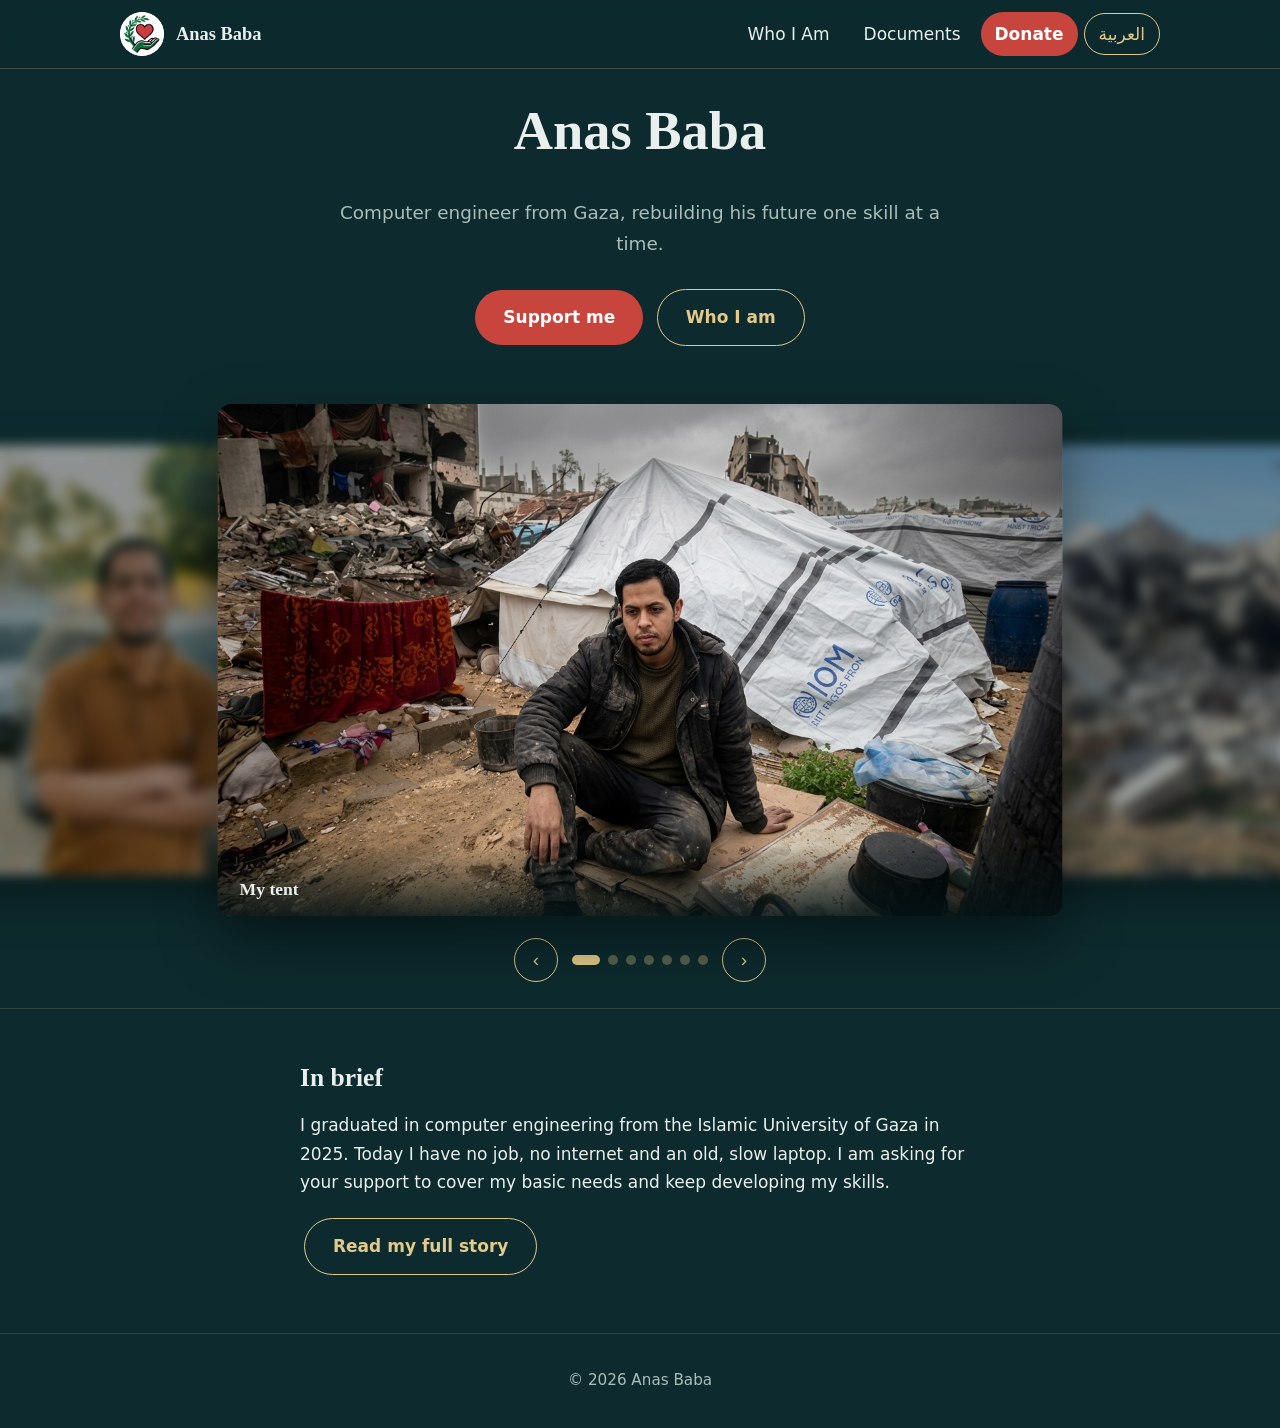
<file: index.html>
<!DOCTYPE html>
<html lang="en" dir="ltr">
<head>
<meta charset="utf-8">
<meta name="viewport" content="width=device-width, initial-scale=1">
<title>Anas, Computer Engineer from Gaza | Support My Work</title>
<meta name="description" content="Anas Baba, a computer engineer from Gaza, is asking for support to cover basic needs and keep learning.">
<title>Anas | Computer Engineer from Gaza – Support My Work & Learning</title>
<meta name="description" content="Anas is a computer engineer from Gaza. Your support helps cover basic needs and internet so he can keep working and learning.">

<meta property="og:type" content="website">
<meta property="og:site_name" content="Support Anas">
<meta property="og:title" content="Anas, a computer engineer in Gaza, needs your support">
<meta property="og:description" content="Help me cover basic needs and internet so I can keep working and learning.">
<meta property="og:url" content="https://support-anas.vercel.app/">
<meta property="og:image" content="https://support-anas.vercel.app/assets/img/og.jpg">
<meta property="og:image:width" content="1200">
<meta property="og:image:height" content="630">
<meta property="og:image:type" content="image/jpeg">
<meta name="twitter:card" content="summary_large_image">
<meta name="twitter:title" content="Anas, a computer engineer in Gaza, needs your support">
<meta name="twitter:image" content="https://support-anas.vercel.app/assets/img/og.jpg">
<link rel="icon" href="assets/img/logo.webp" type="image/webp">
<link rel="stylesheet" href="css/style.css">
<noscript><style>#loader{display:none}</style></noscript>
<script defer src="https://cdn.vercel-insights.com/v1/script.js"></script>
</head>
<body>
<div id="loader" role="status" aria-label="Loading"><img src="assets/img/logo.webp" width="96" height="96" alt="Anas Baba logo"><div class="ring"></div></div>
<header><div class="wrap bar">
<a class="brand" href="index.html"><img src="assets/img/logo.webp" width="44" height="44" alt=""><span data-i18n="brand">Anas Baba</span></a>
<nav aria-label="Main">
<a href="about.html" data-i18n="nav.about">Who I Am</a>
<a href="documents.html" data-i18n="nav.docs">Documents</a>
<a class="donate" href="donate.html" data-i18n="nav.donate">Donate</a>
<button id="lang" type="button" aria-label="Language">العربية</button>
</nav></div></header>
<main>
<section class="hero wrap">
<h1 data-i18n="brand">Anas Baba</h1>
<p data-i18n="h.tag">Computer engineer from Gaza, rebuilding his future one skill at a time.</p>
<a class="btn primary" href="donate.html" data-i18n="h.support">Support me</a>
<a class="btn ghost" href="about.html" data-i18n="h.about">Who I am</a>
</section>
<section class="slider" aria-roledescription="carousel" aria-label="Photos">
<div class="stage">
<figure class="slide"><img src="assets/img/1.webp" width="1600" height="900" alt="1" data-i18n-alt="s1"><figcaption data-i18n="s1">My tent</figcaption></figure>
<figure class="slide"><img src="assets/img/2.webp" width="1600" height="900" alt="2" data-i18n-alt="s2" loading="lazy"><figcaption data-i18n="s2">My home after the war</figcaption></figure>
<figure class="slide"><img src="assets/img/3.webp" width="1600" height="900" alt="3" data-i18n-alt="s3" loading="lazy"><figcaption data-i18n="s3">Fear</figcaption></figure>
<figure class="slide"><img src="assets/img/4.webp" width="1600" height="900" alt="4" data-i18n-alt="s4" loading="lazy"><figcaption data-i18n="s4">Scarcity of drinking water</figcaption></figure>
<figure class="slide"><img src="assets/img/5.webp" width="1600" height="900" alt="5" data-i18n-alt="s5" loading="lazy"><figcaption data-i18n="s5">Starvation</figcaption></figure>
<figure class="slide"><img src="assets/img/6.webp" width="1600" height="900" alt="6" data-i18n-alt="s6" loading="lazy"><figcaption data-i18n="s6">My home before the war</figcaption></figure>
<figure class="slide"><img src="assets/img/7.webp" width="1600" height="900" alt="7" data-i18n-alt="s7" loading="lazy"><figcaption data-i18n="s7">Me before the war</figcaption></figure>
</div>
<div class="ctrl"><button id="prev" type="button" aria-label="Previous">&#8249;</button><div class="dots"></div><button id="next" type="button" aria-label="Next">&#8250;</button></div>
</section>
<section class="block"><div class="wrap narrow">
<h2 data-i18n="h.brief.t">In brief</h2>
<p data-i18n="h.brief">I graduated in computer engineering from the Islamic University of Gaza in 2025. Today I have no job, no internet and an old, slow laptop. I am asking for your support to cover my basic needs and keep developing my skills.</p>
<a class="btn ghost" href="about.html" data-i18n="h.more">Read my full story</a>
</div></section>
</main>
<footer><div class="wrap" data-i18n="f">© 2026 Anas Baba</div></footer>
<script src="js/main.js"></script>
</body>
</html>
</file>
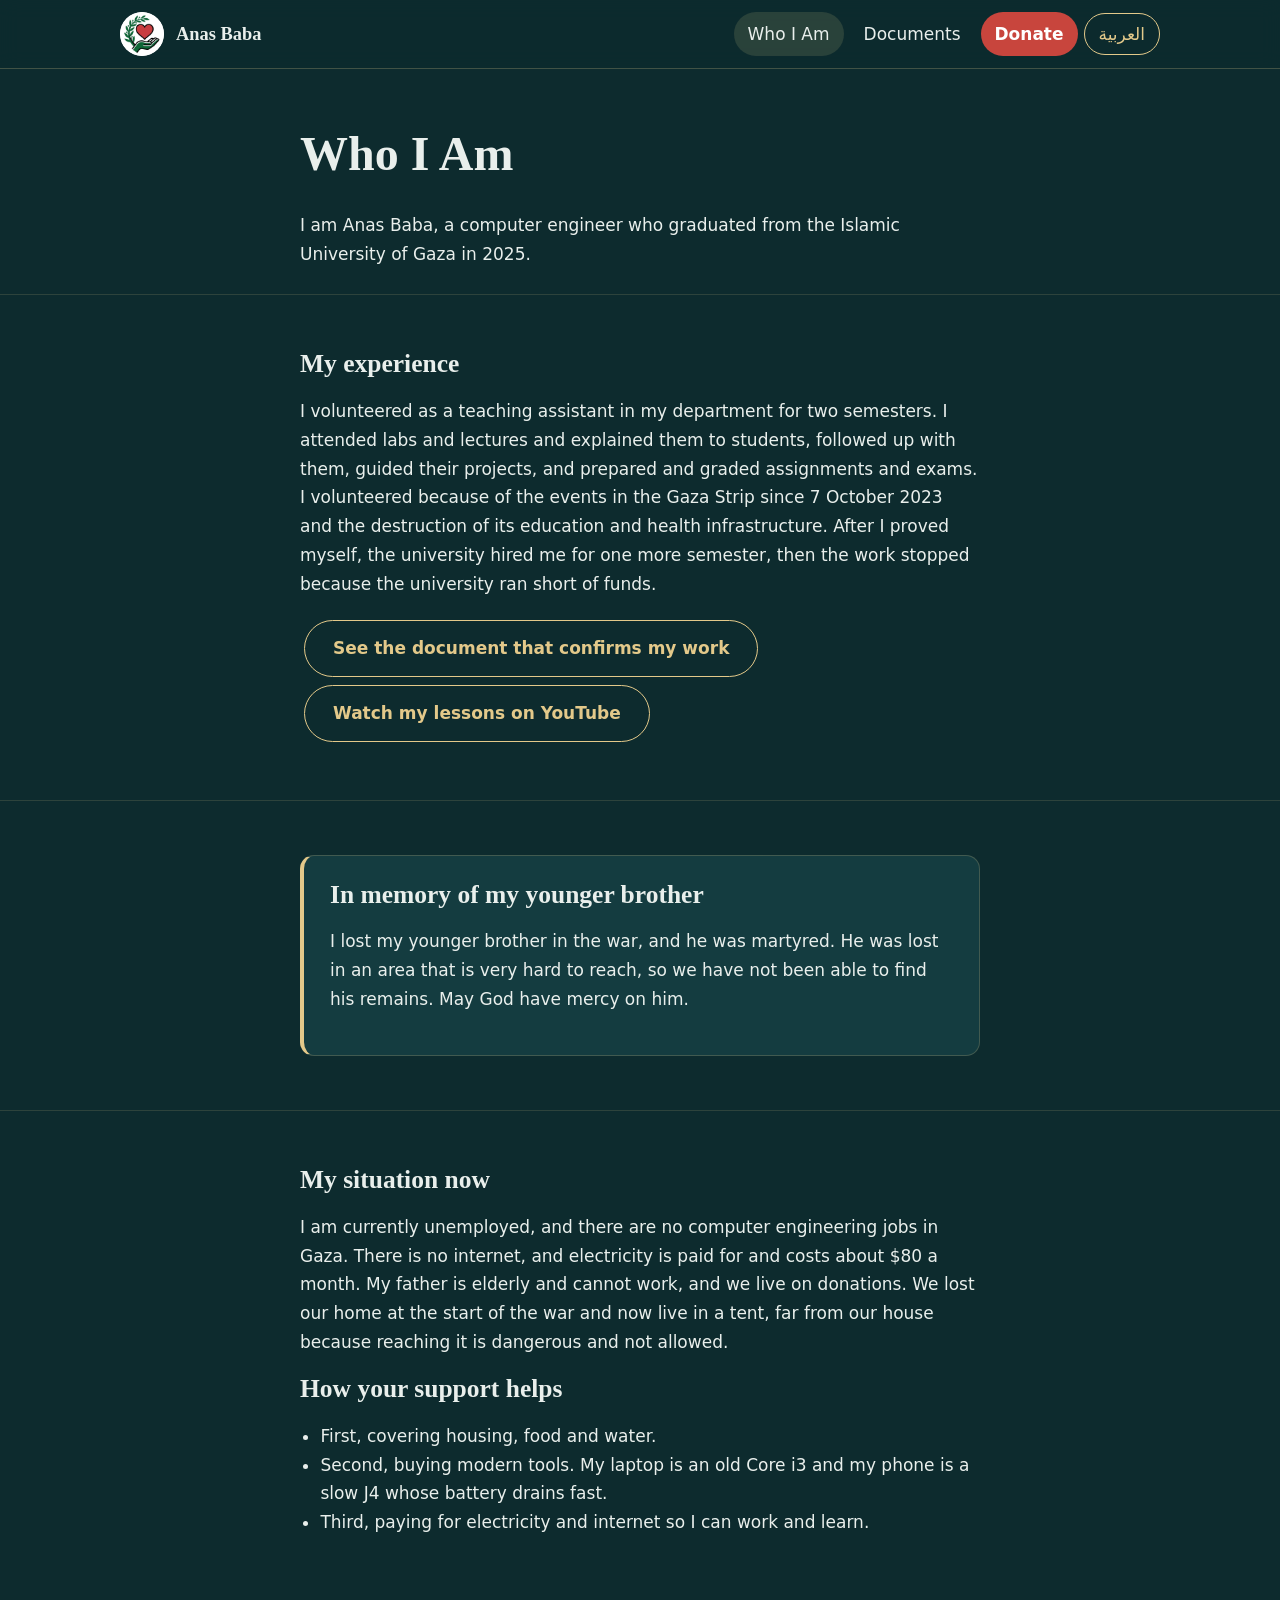
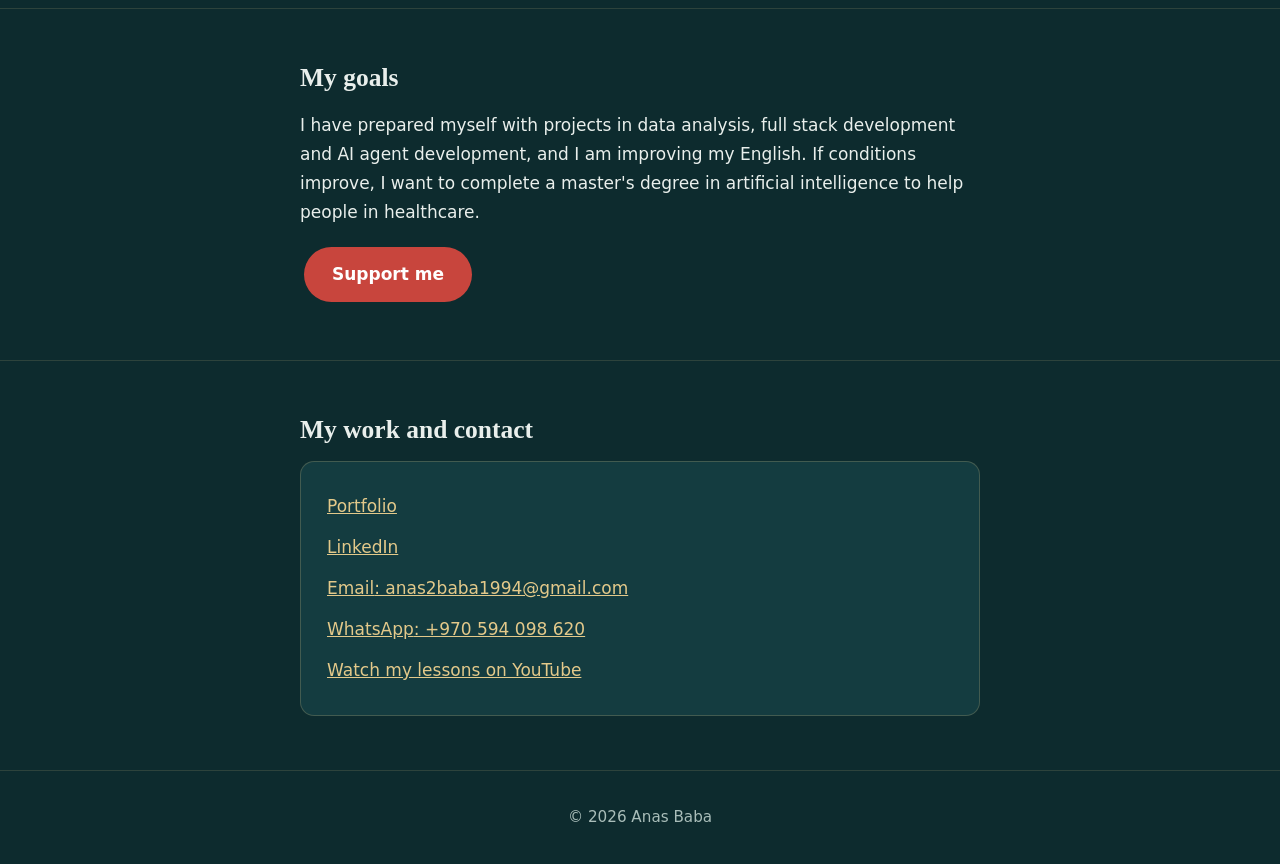
<file: about.html>
<!DOCTYPE html>
<html lang="en" dir="ltr">
<head>
<meta charset="utf-8">
<meta name="viewport" content="width=device-width, initial-scale=1">
<title>About | Anas Baba</title>
<link rel="icon" href="assets/img/logo.webp" type="image/webp">
<link rel="stylesheet" href="css/style.css">
<noscript><style>#loader{display:none}</style></noscript>
<script defer src="https://cdn.vercel-insights.com/v1/script.js"></script>
</head>
<body>
<div id="loader" role="status" aria-label="Loading"><img src="assets/img/logo.webp" width="96" height="96" alt="Anas Baba logo"><div class="ring"></div></div>
<header><div class="wrap bar">
<a class="brand" href="index.html"><img src="assets/img/logo.webp" width="44" height="44" alt=""><span data-i18n="brand">Anas Baba</span></a>
<nav aria-label="Main">
<a href="about.html" data-i18n="nav.about" aria-current="page">Who I Am</a>
<a href="documents.html" data-i18n="nav.docs">Documents</a>
<a class="donate" href="donate.html" data-i18n="nav.donate">Donate</a>
<button id="lang" type="button" aria-label="Language">العربية</button>
</nav></div></header>
<main>
<section class="page-title"><div class="wrap narrow">
<h1 data-i18n="a.t">Who I Am</h1>
<p data-i18n="a.intro">I am Anas Baba, a computer engineer who graduated from the Islamic University of Gaza in 2025.</p>
</div></section>
<section class="block"><div class="wrap narrow">
<h2 data-i18n="a.exp.t">My experience</h2>
<p data-i18n="a.exp">I volunteered as a teaching assistant in my department for two semesters. I attended labs and lectures and explained them to students, followed up with them, guided their projects, and prepared and graded assignments and exams. I volunteered because of the events in the Gaza Strip since 7 October 2023 and the destruction of its education and health infrastructure. After I proved myself, the university hired me for one more semester, then the work stopped because the university ran short of funds.</p>
<a class="btn ghost" href="documents.html" data-i18n="a.doc">See the document that confirms my work</a>
<a class="btn ghost" href="https://www.youtube.com/@anasbaba-ix8pc/playlists" target="_blank" rel="noopener" data-i18n="a.yt">Watch my lessons on YouTube</a>
</div></section>
<section class="block"><div class="wrap narrow">
<div class="panel memorial"><h2 data-i18n="a.bro.t">In memory of my younger brother</h2>
<p data-i18n="a.bro">I lost my younger brother in the war, and he was martyred. He was lost in an area that is very hard to reach, so we have not been able to find his remains. May God have mercy on him.</p></div>
</div></section>
<section class="block"><div class="wrap narrow">
<h2 data-i18n="a.now.t">My situation now</h2>
<p data-i18n="a.now">I am currently unemployed, and there are no computer engineering jobs in Gaza. There is no internet, and electricity is paid for and costs about $80 a month. My father is elderly and cannot work, and we live on donations. We lost our home at the start of the war and now live in a tent, far from our house because reaching it is dangerous and not allowed.</p>
<h2 data-i18n="a.help.t">How your support helps</h2>
<ul class="clean"><li data-i18n="a.help1">First, covering housing, food and water.</li><li data-i18n="a.help2">Second, buying modern tools. My laptop is an old Core i3 and my phone is a slow J4 whose battery drains fast.</li><li data-i18n="a.help3">Third, paying for electricity and internet so I can work and learn.</li></ul>
</div></section>
<section class="block"><div class="wrap narrow">
<h2 data-i18n="a.goal.t">My goals</h2>
<p data-i18n="a.goal">I have prepared myself with projects in data analysis, full stack development and AI agent development, and I am improving my English. If conditions improve, I want to complete a master's degree in artificial intelligence to help people in healthcare.</p>
<a class="btn primary" href="donate.html" data-i18n="h.support">Support me</a>
</div></section>
<section class="block"><div class="wrap narrow links">
<h2 data-i18n="a.links.t">My work and contact</h2>
<div class="panel">
<a href="https://anas94-ba.github.io/Portfolio/#" target="_blank" rel="noopener" data-i18n="a.port">Portfolio</a>
<a href="https://www.linkedin.com/in/anasmustafababa/" target="_blank" rel="noopener" data-i18n="a.li">LinkedIn</a>
<a href="mailto:anas2baba1994@gmail.com"><span data-i18n="a.mail">Email</span>: anas2baba1994@gmail.com</a>
<a href="https://wa.me/970594098620" target="_blank" rel="noopener"><span data-i18n="a.wa">WhatsApp</span>: +970 594 098 620</a>
<a href="https://www.youtube.com/@anasbaba-ix8pc/playlists" target="_blank" rel="noopener" data-i18n="a.yt">Watch my lessons on YouTube</a>
</div></div></section>
</main>
<footer><div class="wrap" data-i18n="f">© 2026 Anas Baba</div></footer>
<script src="js/main.js"></script>
</body>
</html>
</file>
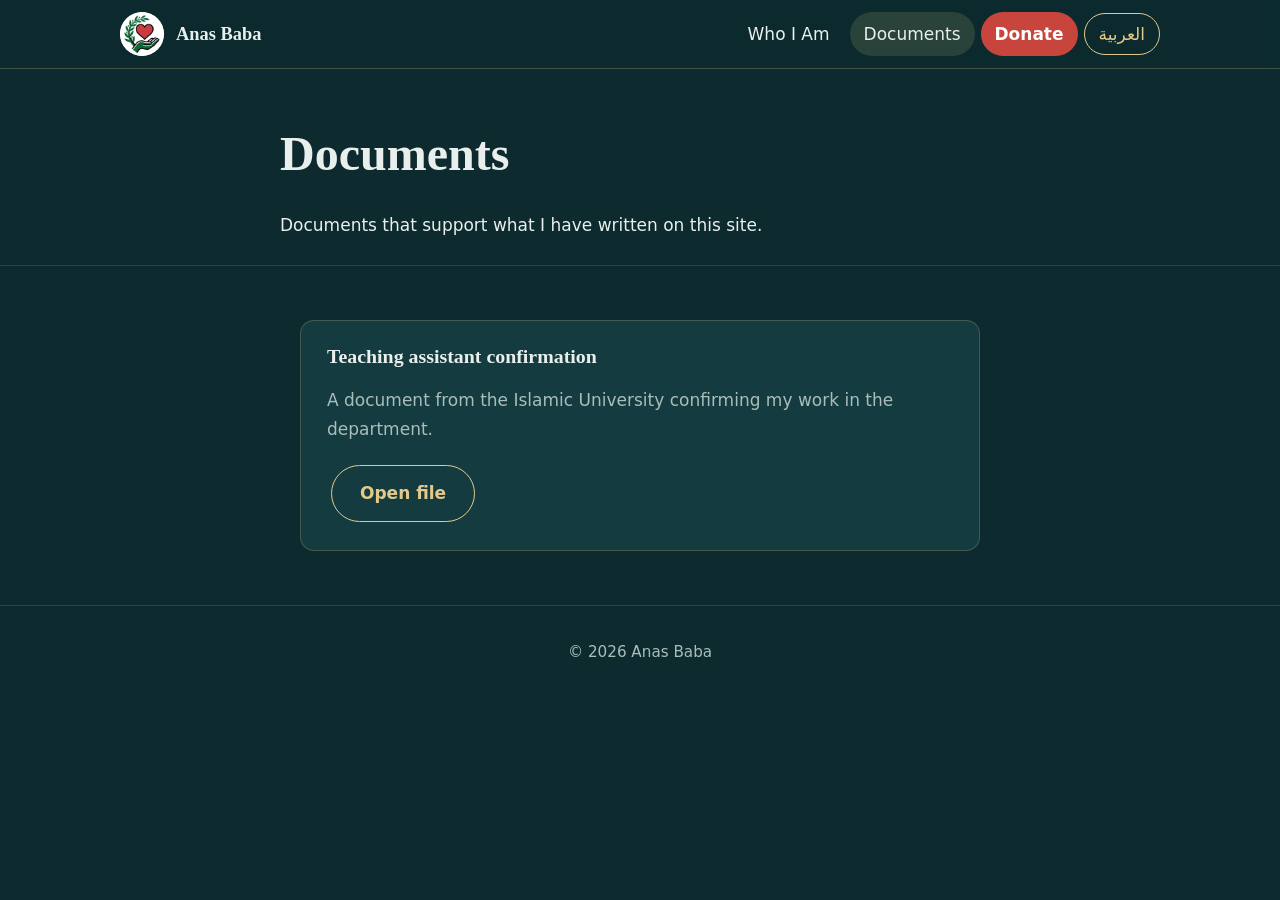
<file: documents.html>
<!DOCTYPE html>
<html lang="en" dir="ltr">
<head>
<meta charset="utf-8">
<meta name="viewport" content="width=device-width, initial-scale=1">
<title>Documents | Anas Baba</title>
<meta name="description" content="Anas Baba, a computer engineer from Gaza, is asking for support to cover basic needs and keep learning.">
<link rel="icon" href="assets/img/logo.webp" type="image/webp">
<link rel="stylesheet" href="css/style.css">
<noscript><style>#loader{display:none}</style></noscript>
<script defer src="https://cdn.vercel-insights.com/v1/script.js"></script>
</head>
<body>
<div id="loader" role="status" aria-label="Loading"><img src="assets/img/logo.webp" width="96" height="96" alt="Anas Baba logo"><div class="ring"></div></div>
<header><div class="wrap bar">
<a class="brand" href="index.html"><img src="assets/img/logo.webp" width="44" height="44" alt=""><span data-i18n="brand">Anas Baba</span></a>
<nav aria-label="Main">
<a href="about.html" data-i18n="nav.about">Who I Am</a>
<a href="documents.html" data-i18n="nav.docs" aria-current="page">Documents</a>
<a class="donate" href="donate.html" data-i18n="nav.donate">Donate</a>
<button id="lang" type="button" aria-label="Language">العربية</button>
</nav></div></header>
<main>
<div class="wrap narrow page-title"><h1 data-i18n="x.t">Documents</h1>
<p data-i18n="x.intro">Documents that support what I have written on this site.</p></div>
<section class="block"><div class="wrap narrow"><div class="grid">
<div class="panel"><h3 data-i18n="x.ta">Teaching assistant confirmation</h3>
<p class="muted" data-i18n="x.ta.d">A document from the Islamic University confirming my work in the department.</p>
<a class="btn ghost" href="files/teaching-assistant.pdf" target="_blank" rel="noopener" data-i18n="x.open">Open file</a></div>
</div></div></section>
</main>
<footer><div class="wrap" data-i18n="f">© 2026 Anas Baba</div></footer>
<script src="js/main.js"></script>
</body>
</html>
</file>
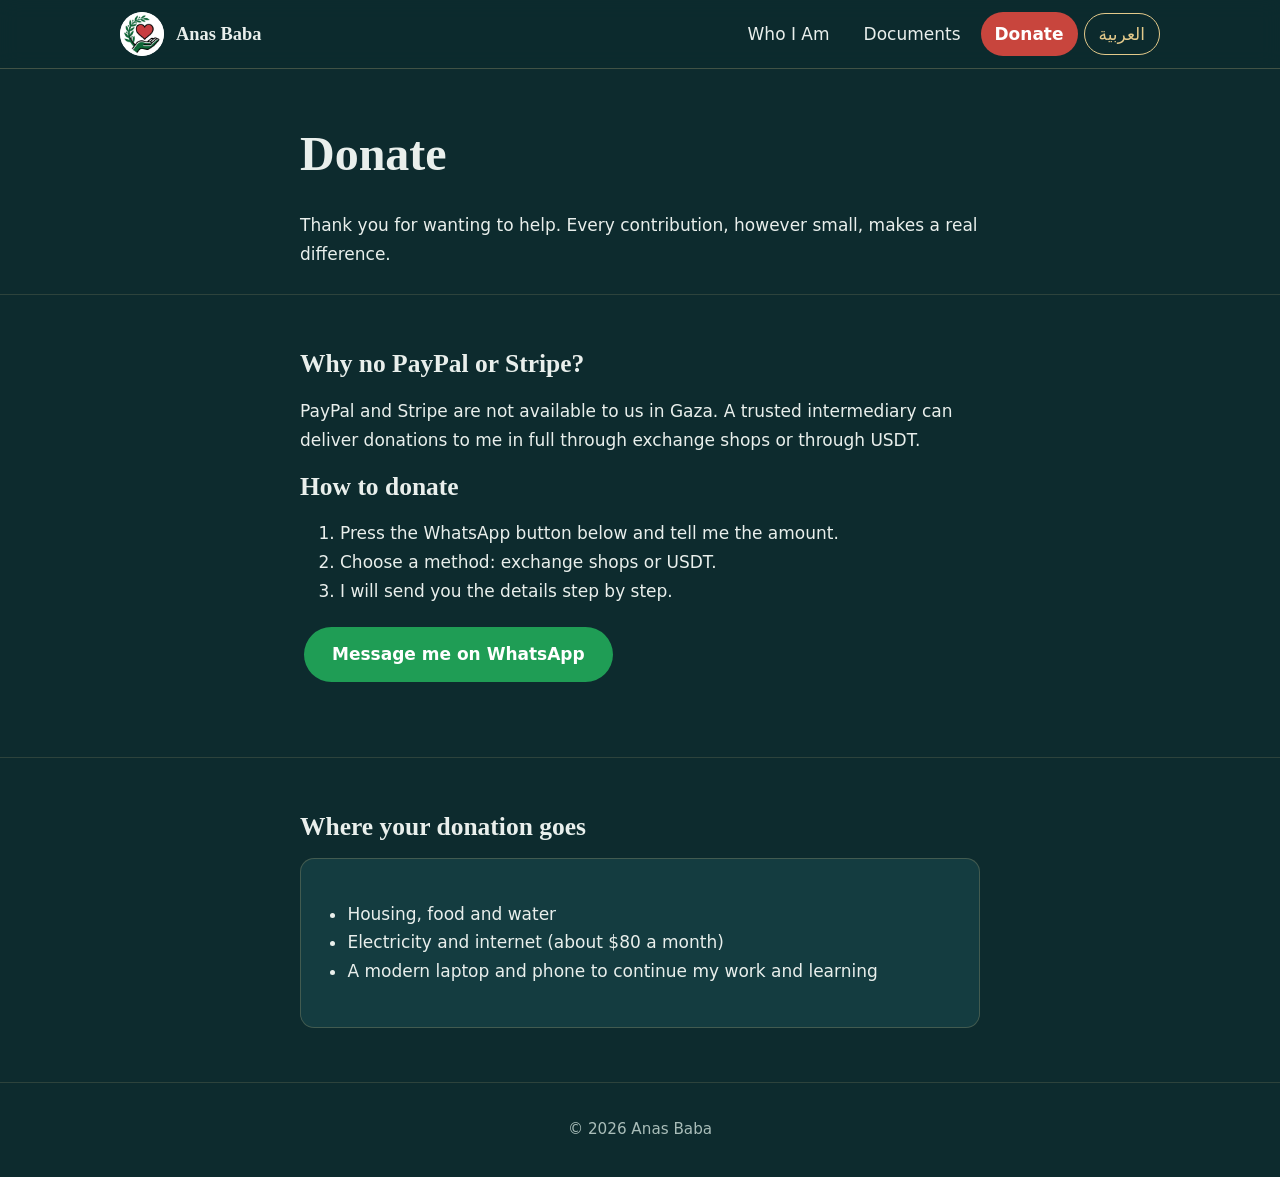
<file: donate.html>
<!DOCTYPE html>
<html lang="en" dir="ltr">
<head>
<meta charset="utf-8">
<meta name="viewport" content="width=device-width, initial-scale=1">
<title>Donate | Anas Baba</title>
<meta name="description" content="Anas Baba, a computer engineer from Gaza, is asking for support to cover basic needs and keep learning.">
<link rel="icon" href="assets/img/logo.webp" type="image/webp">
<link rel="stylesheet" href="css/style.css">
<noscript><style>#loader{display:none}</style></noscript>
<script defer src="https://cdn.vercel-insights.com/v1/script.js"></script>
</head>
<body>
<div id="loader" role="status" aria-label="Loading"><img src="assets/img/logo.webp" width="96" height="96" alt="Anas Baba logo"><div class="ring"></div></div>
<header><div class="wrap bar">
<a class="brand" href="index.html"><img src="assets/img/logo.webp" width="44" height="44" alt=""><span data-i18n="brand">Anas Baba</span></a>
<nav aria-label="Main">
<a href="about.html" data-i18n="nav.about">Who I Am</a>
<a href="documents.html" data-i18n="nav.docs">Documents</a>
<a class="donate" href="donate.html" data-i18n="nav.donate" aria-current="page">Donate</a>
<button id="lang" type="button" aria-label="Language">العربية</button>
</nav></div></header>
<main>
    
<section class="page-title"><div class="wrap narrow">
<h1 data-i18n="d.t">Donate</h1>
<p data-i18n="d.intro">Thank you for wanting to help. Every contribution, however small, makes a real difference.</p>
</div></section><section class="block"><div class="wrap narrow">
<h2 data-i18n="d.why.t">Why no PayPal or Stripe?</h2>
<p data-i18n="d.why">PayPal and Stripe are not available to us in Gaza. A trusted intermediary can deliver donations to me in full through exchange shops or through USDT.</p>
<h2 data-i18n="d.how.t">How to donate</h2>
<ol class="clean"><li data-i18n="d.how1">Press the WhatsApp button below and tell me the amount.</li><li data-i18n="d.how2">Choose a method: exchange shops or USDT.</li><li data-i18n="d.how3">I will send you the details step by step.</li></ol>
<p><a class="btn wa" href="https://wa.me/970594098620" target="_blank" rel="noopener" data-i18n="d.wa">Message me on WhatsApp</a></p>
</div></section>
<section class="block"><div class="wrap narrow">
<h2 data-i18n="d.use.t">Where your donation goes</h2>
<div class="panel"><ul class="clean"><li data-i18n="d.use1">Housing, food and water</li><li data-i18n="d.use2">Electricity and internet (about $80 a month)</li><li data-i18n="d.use3">A modern laptop and phone to continue my work and learning</li></ul></div>
</div></section>
</main>
<footer><div class="wrap" data-i18n="f">© 2026 Anas Baba</div></footer>
<script src="js/main.js"></script>
</body>
</html>
</file>
<file: css/style.css>
:root{--ink:#0d2b2e;--ink2:#143c40;--sand:#e3c98a;--paper:#f6f4ee;--text:#e9efec;--muted:#a9bdb9;--red:#c8453d;--r:14px}
*{box-sizing:border-box}
html{scroll-behavior:smooth}
body{margin:0;background:var(--ink);color:var(--text);font:17px/1.7 "Segoe UI",system-ui,-apple-system,Tahoma,sans-serif}
h1,h2,h3{font-family:Georgia,"Palatino Linotype",Palatino,"Traditional Arabic",serif;line-height:1.2;margin:0 0 .6em;font-weight:600}
a{color:var(--sand)}
img{max-width:100%;height:auto}
:focus-visible{outline:3px solid var(--sand);outline-offset:3px}
.wrap{max-width:1080px;margin:0 auto;padding:0 20px}
/* loader */
#loader{position:fixed;inset:0;z-index:99;background:var(--ink);display:grid;place-content:center;justify-items:center;gap:26px;transition:opacity .5s,visibility .5s}
#loader.hide{opacity:0;visibility:hidden}
#loader img{width:96px;height:96px}
.ring{width:54px;height:54px;border:4px solid rgba(227,201,138,.2);border-top-color:var(--sand);border-radius:50%;animation:spin .9s linear infinite}
@keyframes spin{to{transform:rotate(360deg)}}
/* header */
header{position:sticky;top:0;z-index:20;background:rgba(13,43,46,.92);backdrop-filter:blur(10px);border-bottom:1px solid rgba(227,201,138,.25)}
.bar{display:flex;align-items:center;gap:18px;min-height:68px;flex-wrap:wrap}
.brand{display:flex;align-items:center;gap:12px;text-decoration:none;color:var(--text);font:600 1.15rem Georgia,serif;margin-inline-end:auto}
.brand img{width:44px;height:44px}
nav{display:flex;gap:6px;align-items:center;flex-wrap:wrap}
nav a{color:var(--text);text-decoration:none;padding:8px 14px;border-radius:999px}
nav a:hover,nav a[aria-current]{background:rgba(227,201,138,.14)}
nav a.donate{background:var(--red);color:#fff;font-weight:600}
nav a.donate:hover{background:#d8564d}
#lang{background:none;border:1px solid var(--sand);color:var(--sand);border-radius:999px;padding:6px 14px;cursor:pointer;font:inherit}
/* slider */
.slider{padding:44px 0 26px;overflow:hidden}
.stage{position:relative;height:clamp(230px,40vw,540px);direction:ltr}
.slide{position:absolute;inset-block:0;left:50%;width:min(66%,940px);margin:0;border-radius:var(--r);overflow:hidden;transition:transform .7s cubic-bezier(.2,.7,.2,1),filter .7s,opacity .7s;transform:translateX(-50%);opacity:0;pointer-events:none;box-shadow:0 24px 60px rgba(0,0,0,.45)}
.slide img{display:block;width:100%;height:100%;object-fit:cover}
.slide figcaption{position:absolute;inset-inline:0;bottom:0;padding:34px 22px 16px;background:linear-gradient(transparent,rgba(5,20,22,.85));font:600 1.1rem Georgia,serif}
.slide[data-pos="0"]{opacity:1;z-index:3;pointer-events:auto}
.slide[data-pos="-1"]{opacity:.9;z-index:2;transform:translateX(-112%) scale(.84);filter:blur(7px) brightness(.65)}
.slide[data-pos="1"]{opacity:.9;z-index:2;transform:translateX(12%) scale(.84);filter:blur(7px) brightness(.65)}
.slide[data-pos="-1"] figcaption,.slide[data-pos="1"] figcaption{opacity:0}
.ctrl{display:flex;justify-content:center;align-items:center;gap:14px;margin-top:22px;direction:ltr}
.ctrl button{width:44px;height:44px;border-radius:50%;border:1px solid var(--sand);background:none;color:var(--sand);font-size:1.2rem;cursor:pointer}
.ctrl button:hover{background:rgba(227,201,138,.15)}
.dots{display:flex;gap:8px}
.dots button{width:10px;height:10px;padding:0;border:0;background:rgba(227,201,138,.35)}
.dots button[aria-current="true"]{background:var(--sand);width:28px;border-radius:6px}
/* hero + sections */
.hero{text-align:center;padding:30px 0 10px}
.hero h1{font-size:clamp(2rem,5vw,3.4rem)}
.hero p{max-width:640px;margin:0 auto 1.4em;color:var(--muted);font-size:1.15rem}
.btn{display:inline-block;padding:13px 28px;border-radius:999px;text-decoration:none;font-weight:600;margin:4px}
.btn.primary{background:var(--red);color:#fff}
.btn.primary:hover{background:#d8564d}
.btn.ghost{border:1px solid var(--sand);color:var(--sand)}
.btn.wa{background:#1f9d55;color:#fff}
section.block{padding:54px 0;border-top:1px solid rgba(227,201,138,.15)}
.page-title{padding:56px 0 8px}
.page-title h1{font-size:clamp(2rem,4.5vw,3rem)}
.narrow{max-width:720px}
.panel{background:var(--ink2);border:1px solid rgba(227,201,138,.22);border-radius:var(--r);padding:24px 26px}
.grid{display:grid;grid-template-columns:repeat(auto-fit,minmax(260px,1fr));gap:18px}
.muted{color:var(--muted)}
ul.clean{padding-inline-start:1.2em}
.links a{display:block;padding:6px 0}
footer{padding:34px 0;text-align:center;color:var(--muted);border-top:1px solid rgba(227,201,138,.15);font-size:.95rem}
/* rtl */
html[dir=rtl] body{font-family:"Segoe UI",Tahoma,"Noto Naskh Arabic",sans-serif;line-height:1.9}
@media(max-width:640px){.slide{width:72%}.slide[data-pos="-1"]{transform:translateX(-104%) scale(.82)}.slide[data-pos="1"]{transform:translateX(4%) scale(.82)}}
@media(prefers-reduced-motion:reduce){*{animation-duration:.01ms!important;transition-duration:.01ms!important}}
.memorial{border-inline-start:4px solid var(--sand)}
#loader img,.brand img{border-radius:50%;background:#fff}
</file>
